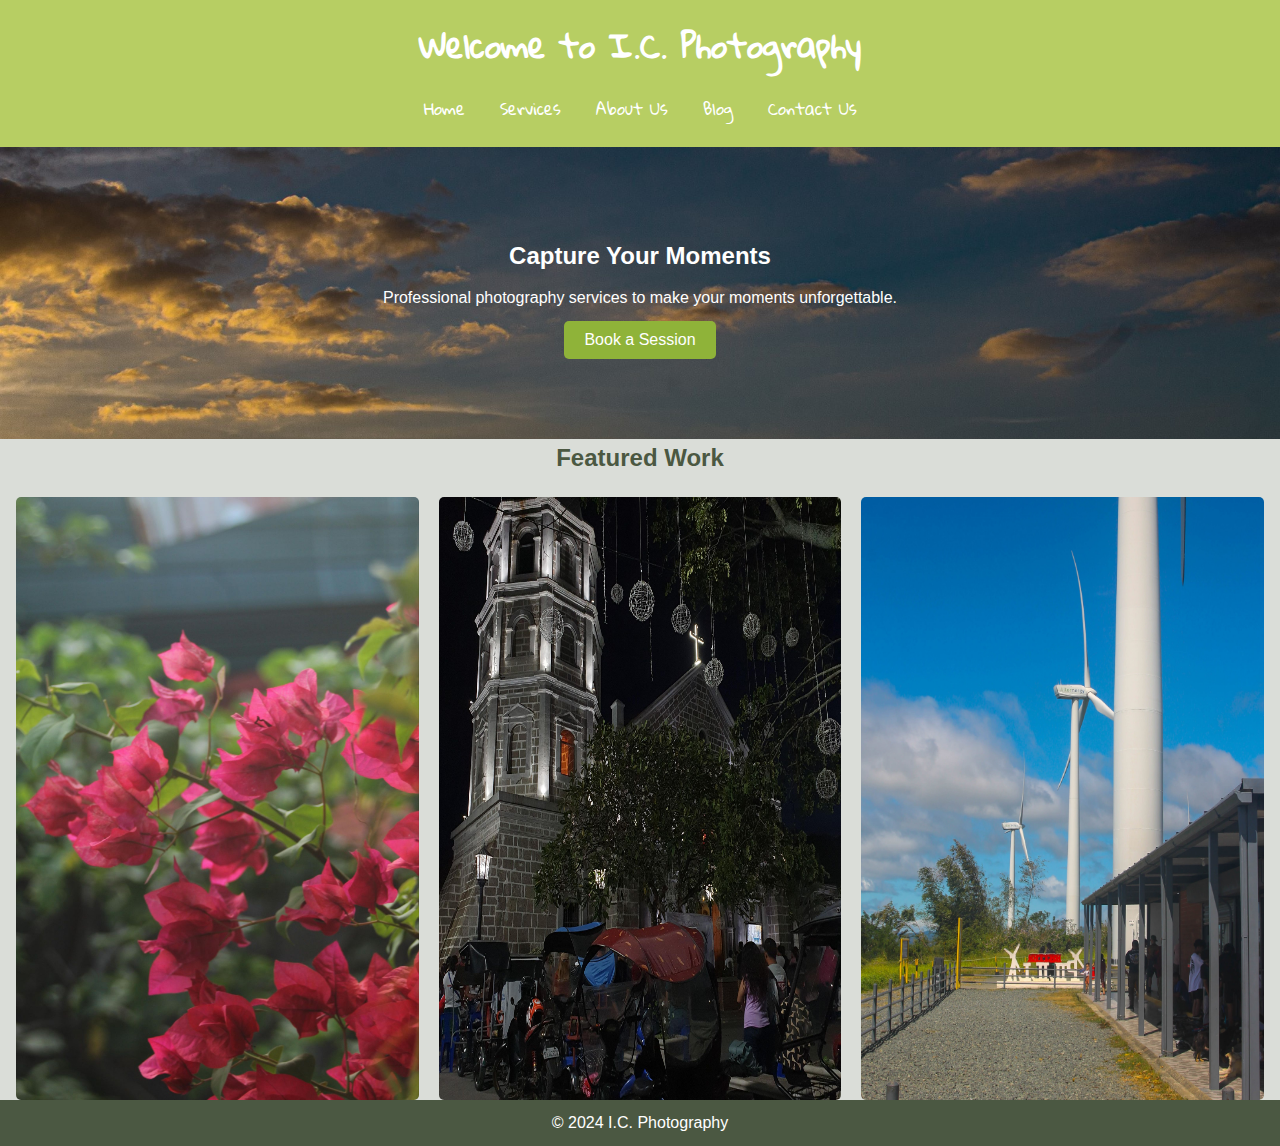
<file: index.html>
<!DOCTYPE html>
<html lang="en">
<head>
    <meta charset="UTF-8">
    <meta name="viewport" content="width=device-width, initial-scale=1.0">
    <title>Home</title>
    <link rel="stylesheet" href="style.css">
    <link rel="preconnect" href="https://fonts.googleapis.com">
<link rel="preconnect" href="https://fonts.gstatic.com" crossorigin>
<link href="https://fonts.googleapis.com/css2?family=Croissant+One&family=Gloria+Hallelujah&family=Knewave&family=Pattaya&family=Poppins&display=swap" rel="stylesheet">
</head>
<body>
    <header>
        <h1>Welcome to I.C. Photography</h1>
        <button class="burger-menu" aria-label="Toggle navigation">
            <span></span>
            <span></span>
            <span></span>
        </button>
        <nav class="nav-links">
            <a href="index.html">Home</a>
            <a href="services.html">Services</a>
            <a href="about.html">About Us</a>
            <a href="blog.html">Blog</a>
            <a href="contact.html">Contact Us</a>
        </nav>
    </header>
    <script>
        document.addEventListener('DOMContentLoaded', () => {
            const burgerMenu = document.querySelector('.burger-menu');
            const navLinks = document.querySelector('.nav-links');
    
            burgerMenu.addEventListener('click', () => {
                burgerMenu.classList.toggle('active');
                navLinks.classList.toggle('active');
            });
        });
    </script>
    

    <!-- Hero Section with background image -->
    <div class="hero">
        <span fom>
        <h2>Capture Your Moments</h2>
        <p>Professional photography services to make your moments unforgettable.</p>
        <button class="cta-button">Book a Session</button>
    </div>
</span>
    <section class="featured-work">
        <h2>Featured Work</h2>
        <div class="gallery">
            <img src="images/sample1.jpg" alt="Sample Work 1">
            <img src="images/sample4.jpg" alt="Sample Work 2">
            <img src="images/sample6.jpg" alt="Sample Work 3">
        </div>
    </section>

    <footer>
        &copy; 2024 I.C. Photography
    </footer>
</body>
</html>
</file>
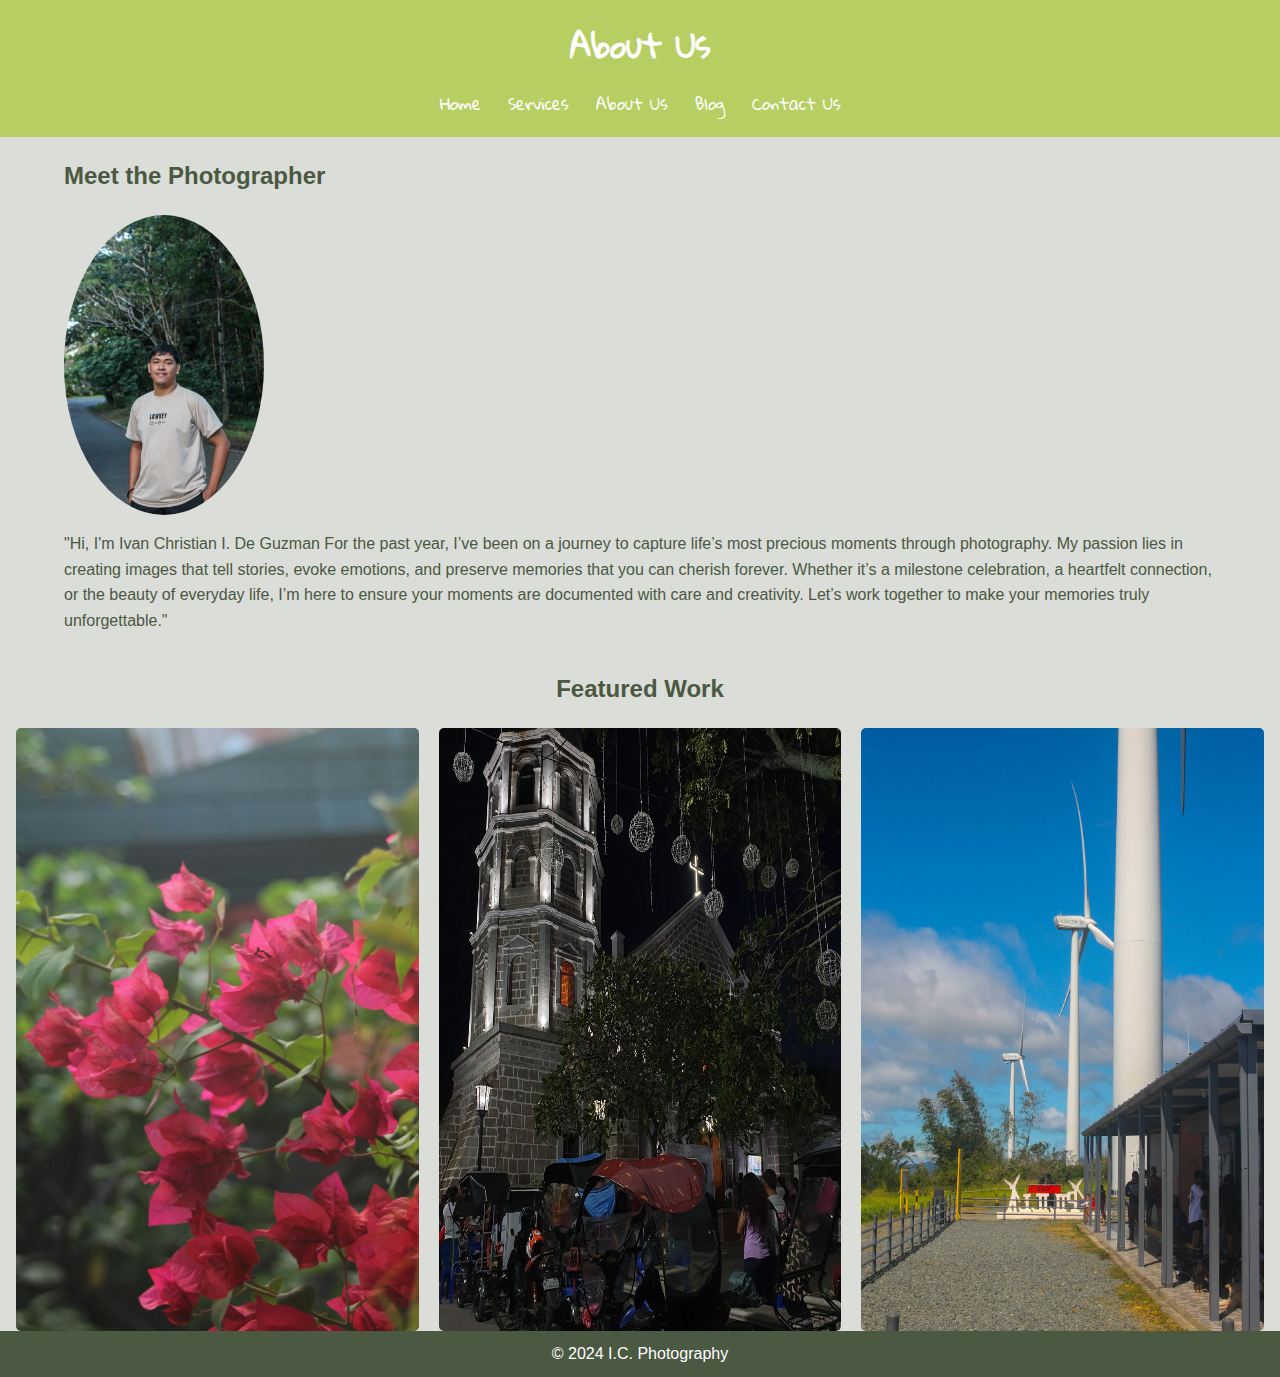
<file: about.html>
<!DOCTYPE html>
<html lang="en">
<head>
    <meta charset="UTF-8">
    <meta name="viewport" content="width=device-width, initial-scale=1.0">
    <title>About Us</title>
    <link rel="stylesheet" href="style.css">
    <link rel="preconnect" href="https://fonts.googleapis.com">
<link rel="preconnect" href="https://fonts.gstatic.com" crossorigin>
<link href="https://fonts.googleapis.com/css2?family=Croissant+One&family=Gloria+Hallelujah&family=Knewave&family=Pattaya&family=Poppins&display=swap" rel="stylesheet">
</head>
<body>
    <header>
        <h1>About Us</h1>
        <nav>
            <a href="index.html">Home</a>
            <a href="services.html">Services</a>
            <a href="about.html">About Us</a>
            <a href="blog.html">Blog</a>
            <a href="contact.html">Contact Us</a>
        </nav>
    </header>

    <div class="container">
        <h2>Meet the Photographer</h2>
        <img src="images/hero image.jpg" alt="Photographer" style="width: 200px; border-radius: 50%;">
        <p>"Hi, I'm Ivan Christian I. De Guzman

            For the past year, I’ve been on a journey to capture life’s most precious moments through photography. My passion lies in creating images that tell stories, evoke emotions, and preserve memories that you can cherish forever. Whether it’s a milestone celebration, a heartfelt connection, or the beauty of everyday life, I’m here to ensure your moments are documented with care and creativity. Let’s work together to make your memories truly unforgettable."</p>
    </div>
    <section class="featured-work">
        <h2>Featured Work</h2>
        <div class="gallery">
            <img src="images/sample1.jpg" alt="Sample Work 1">
            <img src="images/sample4.jpg" alt="Sample Work 2">
            <img src="images/sample6.jpg" alt="Sample Work 3">
        </div>
    </section>
    <footer>
        &copy; 2024 I.C. Photography
    </footer>
</body>
</html>
</file>
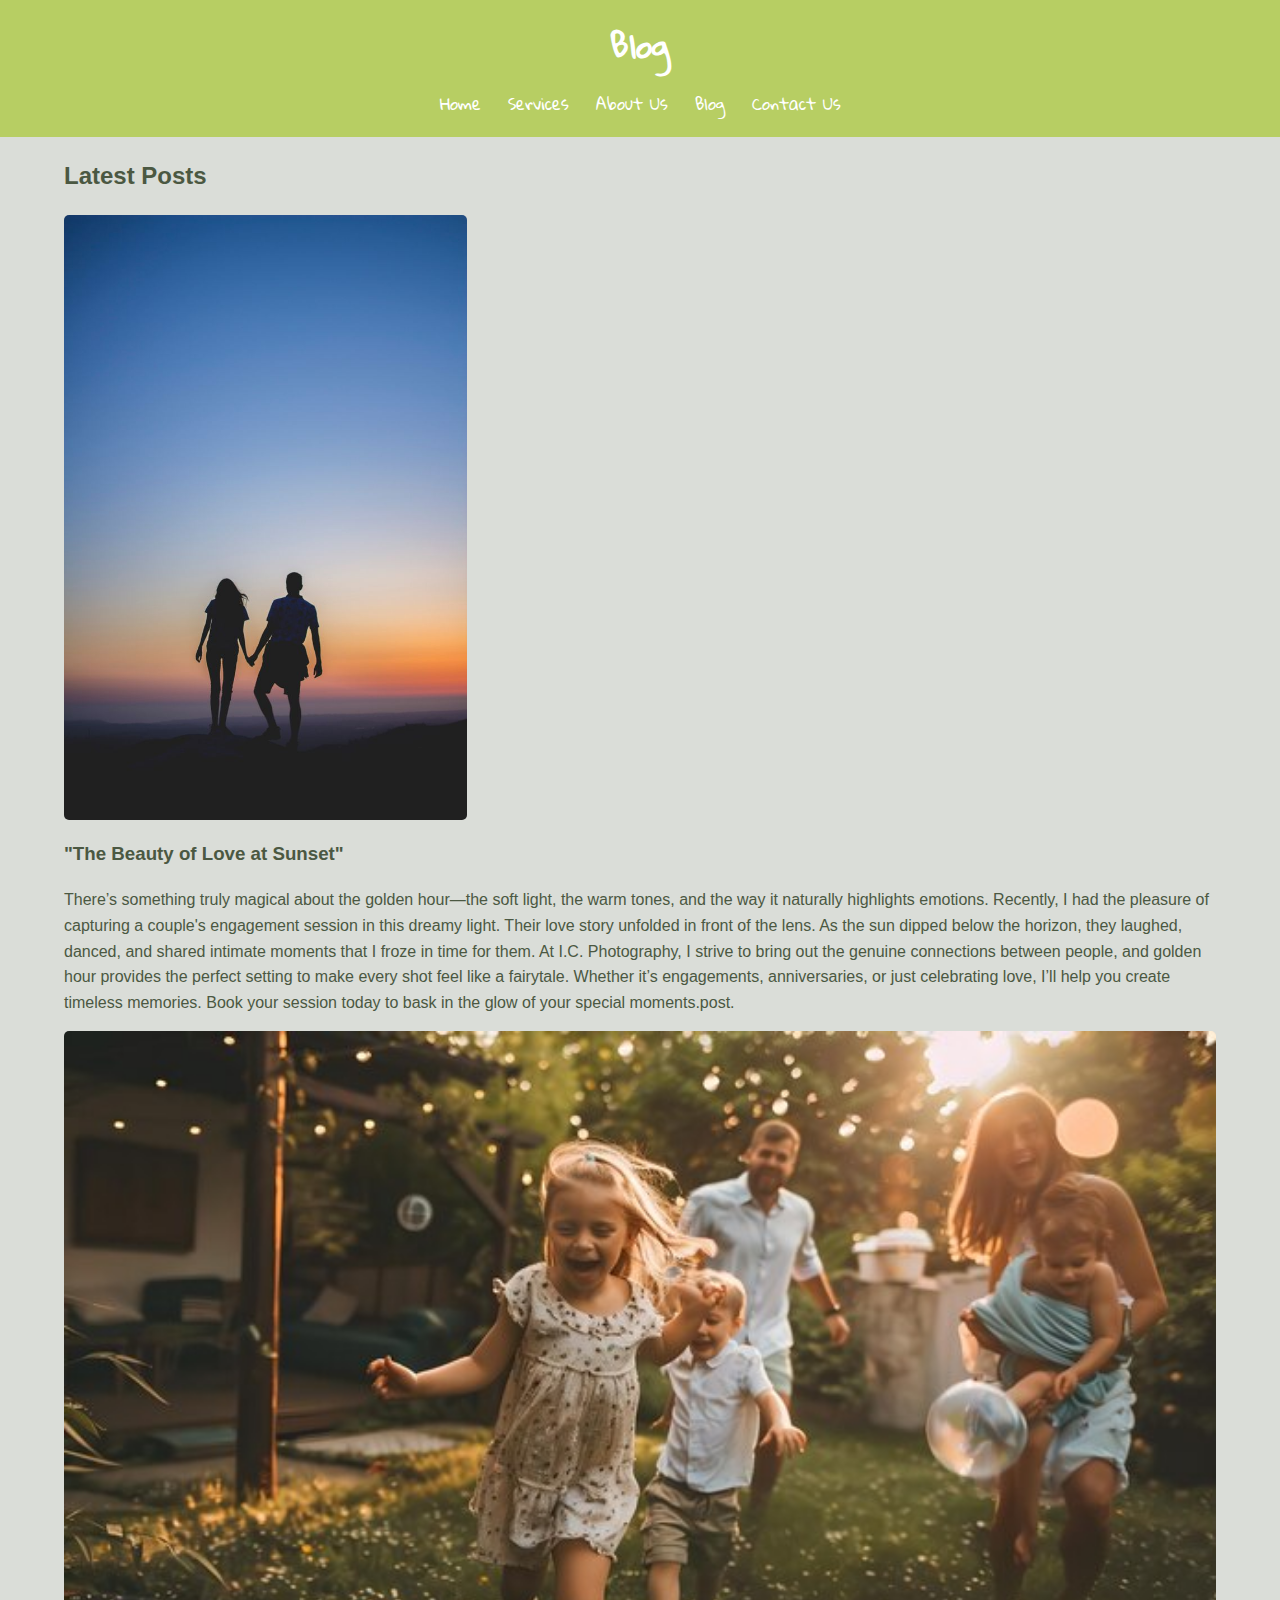
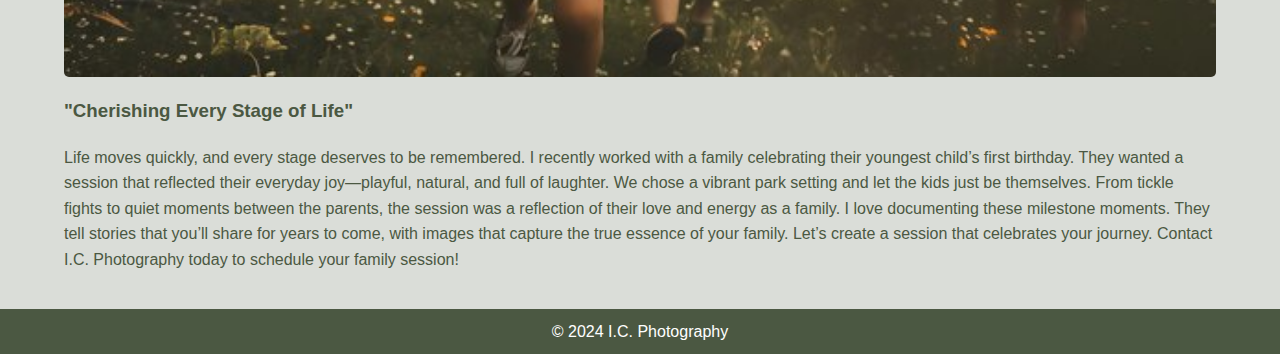
<file: blog.html>
<!DOCTYPE html>
<html lang="en">
<head>
    <meta charset="UTF-8">
    <meta name="viewport" content="width=device-width, initial-scale=1.0">
    <title>Blog</title>
    <link rel="stylesheet" href="style.css">
    <link rel="preconnect" href="https://fonts.googleapis.com">
<link rel="preconnect" href="https://fonts.gstatic.com" crossorigin>
<link href="https://fonts.googleapis.com/css2?family=Croissant+One&family=Gloria+Hallelujah&family=Knewave&family=Pattaya&family=Poppins&display=swap" rel="stylesheet">
</head>
<body>
    <header>
        <h1>Blog</h1>
        <nav>
            <a href="index.html">Home</a>
            <a href="services.html">Services</a>
            <a href="about.html">About Us</a>
            <a href="blog.html">Blog</a>
            <a href="contact.html">Contact Us</a>
        </nav>
    </header>

    <div class="container">
        <h2>Latest Posts</h2>
        <div style="container: flex; gap: 20px;">
            <div>
                <img src="images/blog1.jpg" alt="Blog Post 1" style="width: 35%;">
                <h3>"The Beauty of Love at Sunset"</h3>
                <p>There’s something truly magical about the golden hour—the soft light, the warm tones, and the way it naturally highlights emotions. Recently, I had the pleasure of capturing a couple's engagement session in this dreamy light.

                    Their love story unfolded in front of the lens. As the sun dipped below the horizon, they laughed, danced, and shared intimate moments that I froze in time for them.
                    
                    At I.C. Photography, I strive to bring out the genuine connections between people, and golden hour provides the perfect setting to make every shot feel like a fairytale. Whether it’s engagements, anniversaries, or just celebrating love, I’ll help you create timeless memories.
                    
                    Book your session today to bask in the glow of your special moments.post.</p>
            </div>
            <div>
                <img src="images/blog2.jpg" alt="Blog Post 2" style="width: 100%;">
                <h3>"Cherishing Every Stage of Life"</h3>
                <p>Life moves quickly, and every stage deserves to be remembered. I recently worked with a family celebrating their youngest child’s first birthday. They wanted a session that reflected their everyday joy—playful, natural, and full of laughter.

                    We chose a vibrant park setting and let the kids just be themselves. From tickle fights to quiet moments between the parents, the session was a reflection of their love and energy as a family.
                    
                    I love documenting these milestone moments. They tell stories that you’ll share for years to come, with images that capture the true essence of your family.
                    
                    Let’s create a session that celebrates your journey. Contact I.C. Photography today to schedule your family session!</p>
            </div>
        </div>
    </div>

    <footer>
        &copy; 2024 I.C. Photography
    </footer>
</body>
</html>
</file>
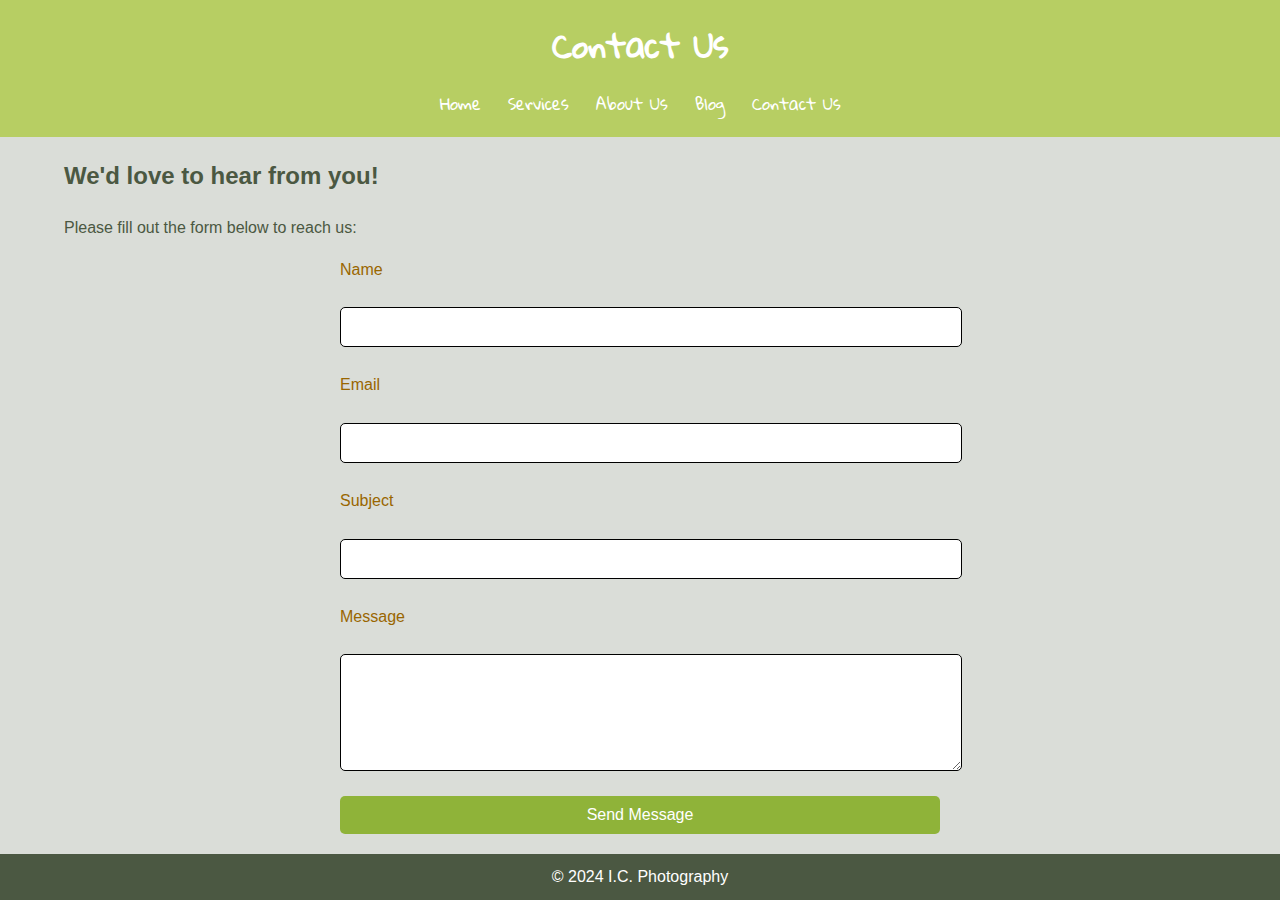
<file: contact.html>
<!DOCTYPE html>
<html lang="en">
<head>
    <meta charset="UTF-8">
    <meta name="viewport" content="width=device-width, initial-scale=1.0">
    <title>Contact Us</title>
    <link rel="stylesheet" href="style.css">
    <link rel="preconnect" href="https://fonts.googleapis.com">
<link rel="preconnect" href="https://fonts.gstatic.com" crossorigin>
<link href="https://fonts.googleapis.com/css2?family=Croissant+One&family=Gloria+Hallelujah&family=Knewave&family=Pattaya&family=Poppins&display=swap" rel="stylesheet">
</head>
<body>
    <header>
        <h1>Contact Us</h1>
        <nav>
            <a href="index.html">Home</a>
            <a href="services.html">Services</a>
            <a href="about.html">About Us</a>
            <a href="blog.html">Blog</a>
            <a href="contact.html">Contact Us</a>
        </nav>
    </header>

    <div class="container">
        <h2>We'd love to hear from you!</h2>
        <p>Please fill out the form below to reach us:</p>
        
        <!-- Contact Form -->
        <form action="#" method="post" style="max-width: 600px; margin: auto;">
            <label for="name" style="color: #996600;">Name</label>
            <input type="text" id="name" name="name" required style="width: 100%; padding: 10px; margin: 10px 0; border: 1px solid #000000;">

            <label for="email" style="color: #996600;">Email</label>
            <input type="email" id="email" name="email" required style="width: 100%; padding: 10px; margin: 10px 0; border: 1px solid #000000;">

            <label for="subject" style="color: #996600;">Subject</label>
            <input type="text" id="subject" name="subject" style="width: 100%; padding: 10px; margin: 10px 0; border: 1px solid #000000;">

            <label for="message" style="color: #996600;">Message</label>
            <textarea id="message" name="message" rows="5" required style="width: 100%; padding: 10px; margin: 10px 0; border: 1px solid #000000;"></textarea>

            <button type="submit" class="cta-button">Send Message</button>
        </form>
    </div>

    <footer>
        &copy; 2024 I.C. Photography
    </footer>
</body>
</html>
</file>
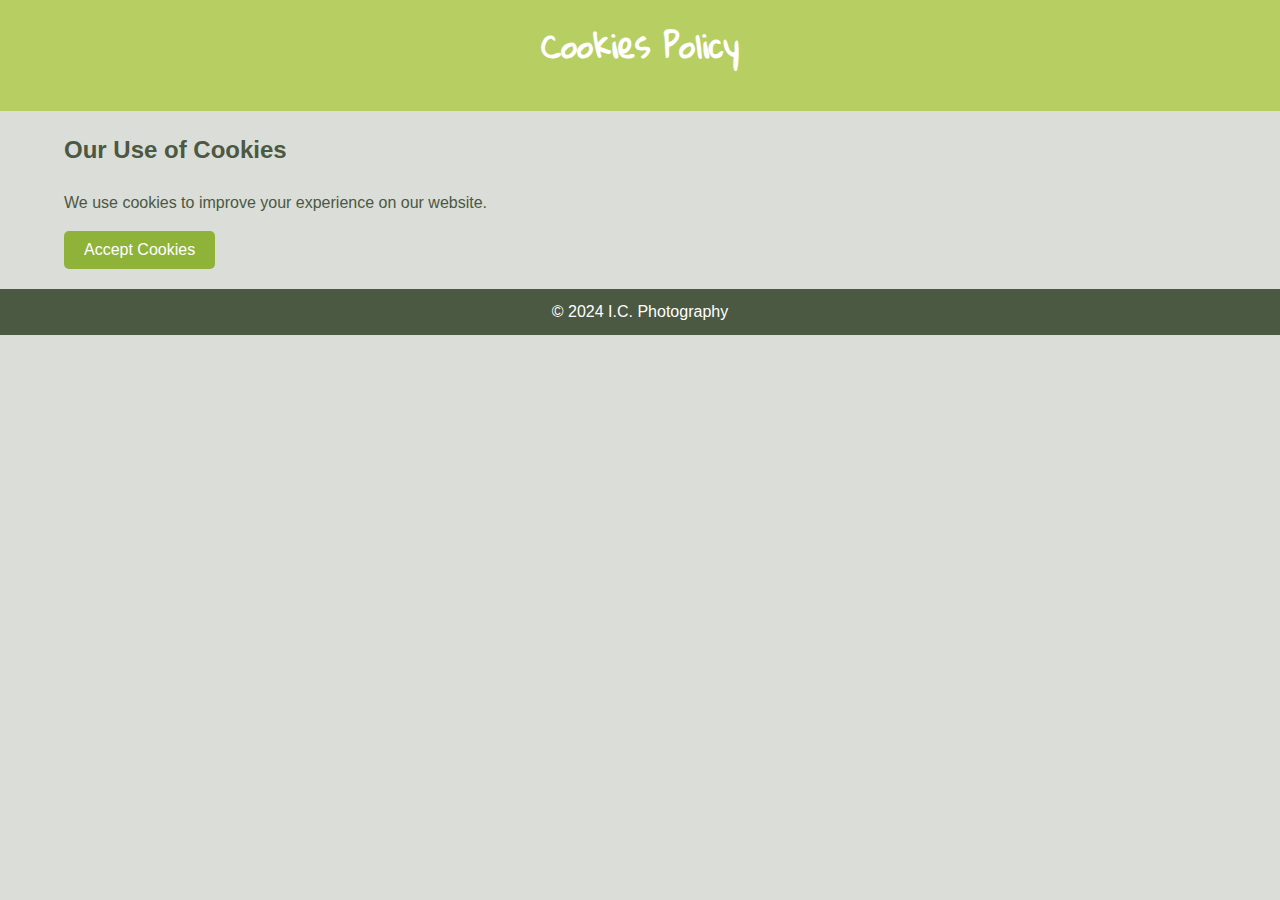
<file: cookies.html>
<!DOCTYPE html>
<html lang="en">
<head>
    <meta charset="UTF-8">
    <meta name="viewport" content="width=device-width, initial-scale=1.0">
    <title>Cookies Policy</title>
    <link rel="stylesheet" href="style.css">
    <link rel="preconnect" href="https://fonts.googleapis.com">
<link rel="preconnect" href="https://fonts.gstatic.com" crossorigin>
<link href="https://fonts.googleapis.com/css2?family=Croissant+One&family=Gloria+Hallelujah&family=Knewave&family=Pattaya&family=Poppins&display=swap" rel="stylesheet">
</head>
<body>
    <header>
        <h1>Cookies Policy</h1>
    </header>

    <div class="container">
        <h2>Our Use of Cookies</h2>
        <p>We use cookies to improve your experience on our website.</p>
        <button class="cta-button">Accept Cookies</button>
    </div>

    <footer>
        &copy; 2024 I.C. Photography
    </footer>
</body>
</html>
</file>
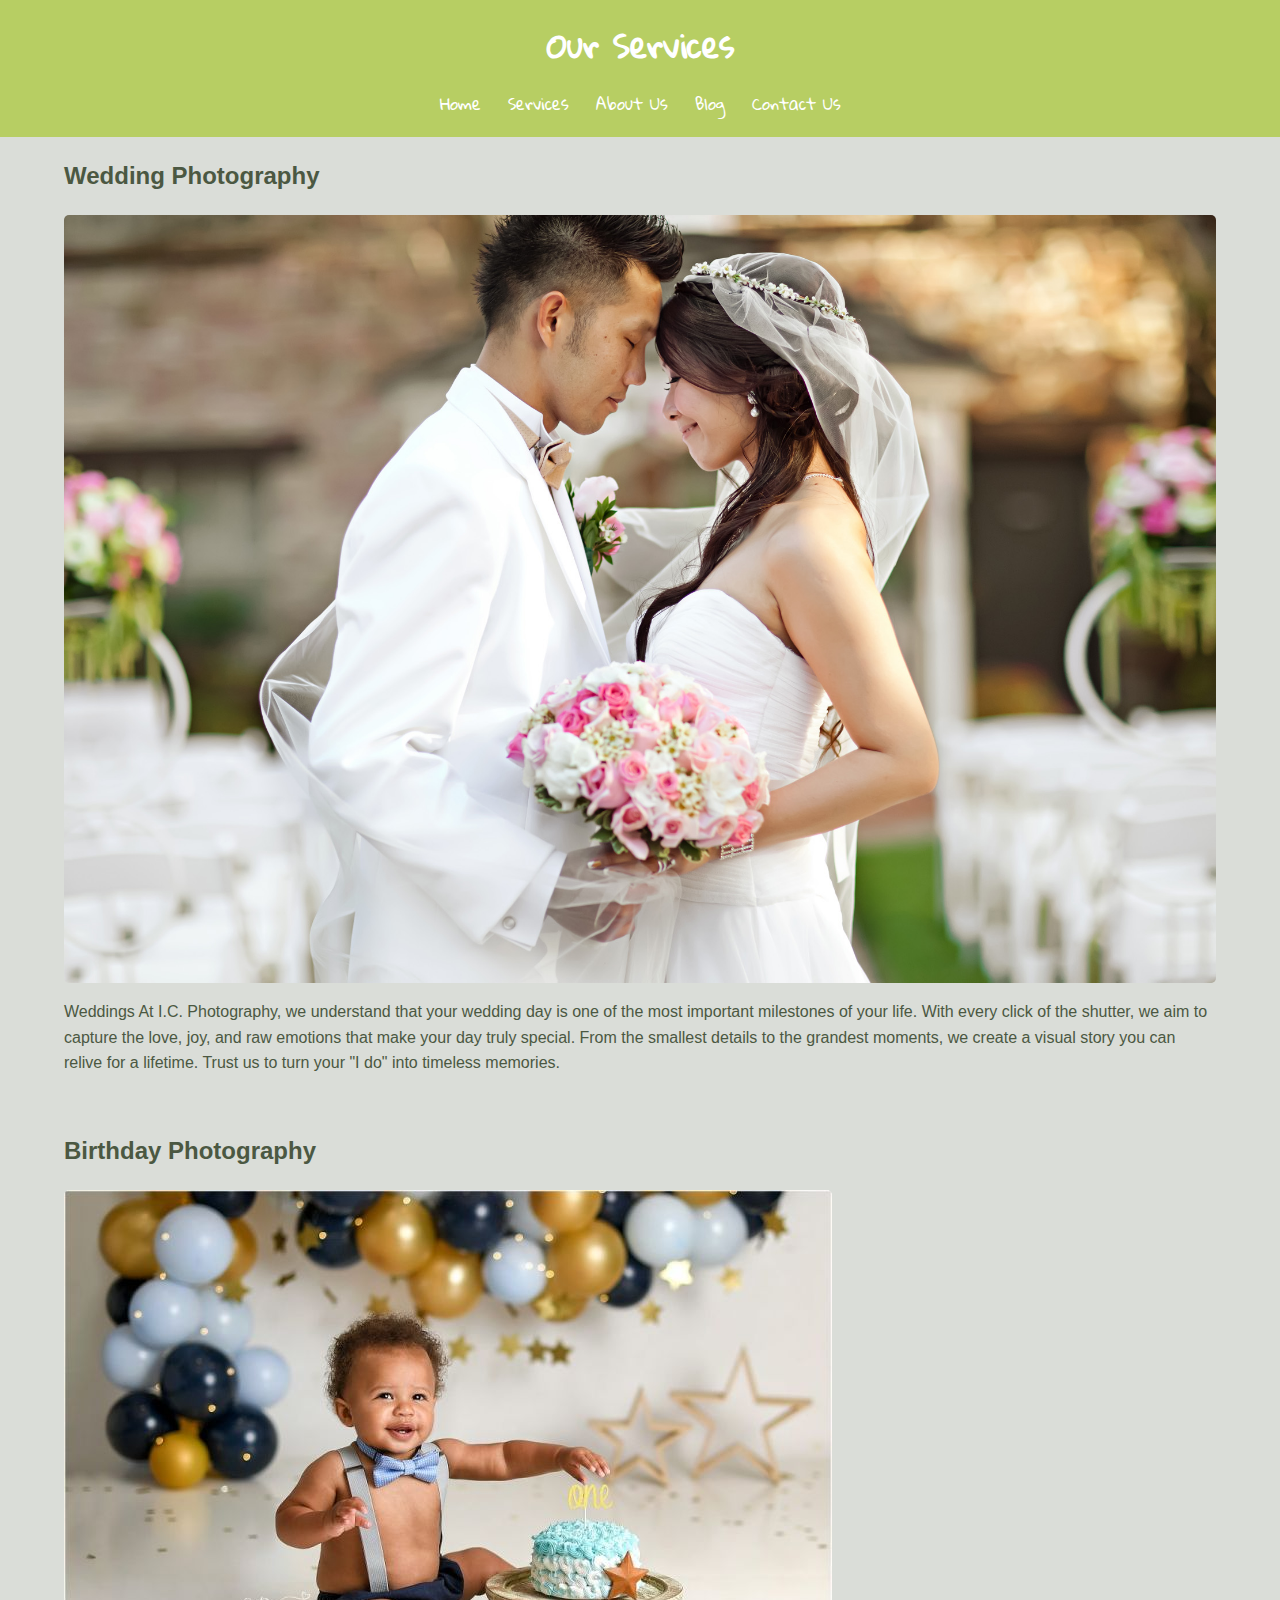
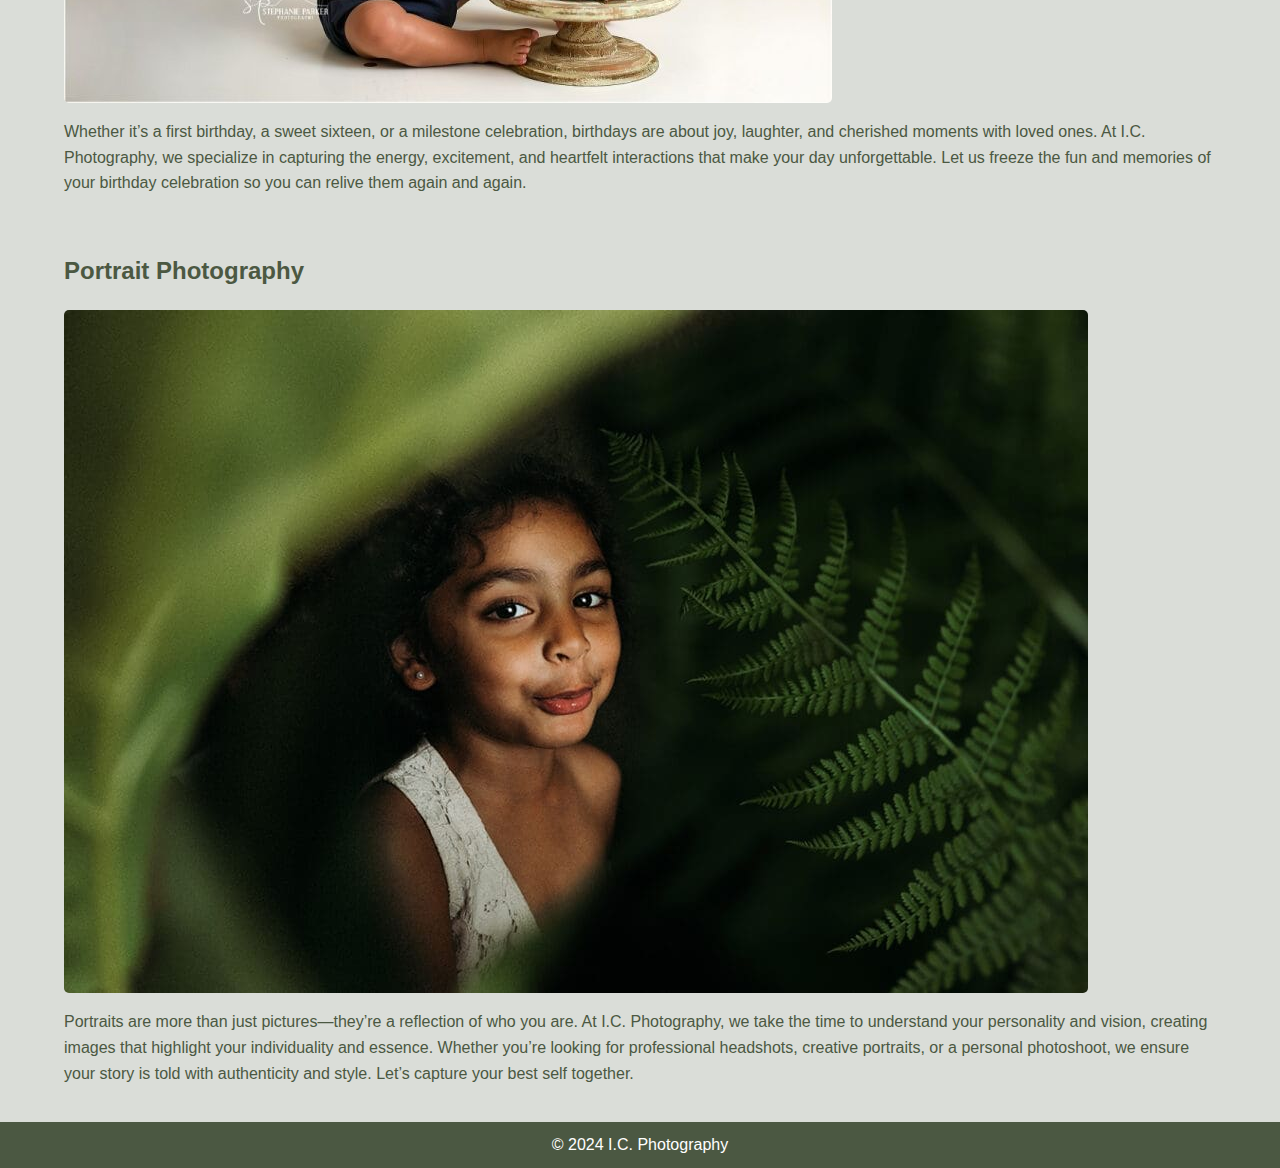
<file: services.html>
<!DOCTYPE html>
<html lang="en">
<head>
    <meta charset="UTF-8">
    <meta name="viewport" content="width=device-width, initial-scale=1.0">
    <title>Services</title>
    <link rel="stylesheet" href="style.css">
    <link rel="preconnect" href="https://fonts.googleapis.com">
<link rel="preconnect" href="https://fonts.gstatic.com" crossorigin>
<link href="https://fonts.googleapis.com/css2?family=Croissant+One&family=Gloria+Hallelujah&family=Knewave&family=Pattaya&family=Poppins&display=swap" rel="stylesheet">
</head>
<body>
    <header>
        <h1>Our Services</h1>
        <nav>
            <a href="index.html">Home</a>
            <a href="services.html">Services</a>
            <a href="about.html">About Us</a>
            <a href="blog.html">Blog</a>
            <a href="contact.html">Contact Us</a>
        </nav>
    </header>

    <div class="container">
        <h2>Wedding Photography</h2>
        <img src="images/wedding.jpg" alt="Wedding Photography">
        <p>Weddings
            At I.C. Photography, we understand that your wedding day is one of the most important milestones of your life. 
            With every click of the shutter, we aim to capture the love, joy, and raw emotions that make your day truly special. 
            From the smallest details to the grandest moments, we create a visual story you can relive for a lifetime. 
            Trust us to turn your "I do" into timeless memories.</p>
    </div>
    <div class="container">
        <h2>Birthday Photography</h2>
        <img src="images/birthday serv.jpg" alt="Birthday Photography">
        <p>Whether it’s a first birthday, a sweet sixteen, or a milestone celebration, birthdays are about joy, laughter, and cherished moments with loved ones. 
            At I.C. Photography, we specialize in capturing the energy, excitement, and heartfelt interactions that make your day unforgettable. 
            Let us freeze the fun and memories of your birthday celebration so you can relive them again and again.</p>
    </div>
    <div class="container">
        <h2>Portrait Photography</h2>
        <img src="images/portrait serv.jpg" alt="Portrait Photography">
        <p>Portraits are more than just pictures—they’re a reflection of who you are. 
            At I.C. Photography, we take the time to understand your personality and vision, creating images that highlight your individuality and essence. 
            Whether you’re looking for professional headshots, creative portraits, or a personal photoshoot, we ensure your story is told with authenticity and style. 
            Let’s capture your best self together.</p>
    </div>

    <footer>
        &copy; 2024 I.C. Photography
    </footer>
</body>
</html>
</file>
<file: style.css>
/* Global Styles */

body {
    font-family: Arial, sans-serif;
    margin: 0;
    padding: 0;
    background-color: #DADDD8;
    color: #4B5842;
    line-height: 1.6;
}

h1, h2 {
    margin: 0 0 20px;
}

.container {
    width: 90%;
    max-width: 1200px;
    margin: auto;
    padding: 20px;
}

img {
    max-width: 100%;
    height: auto;
    display: block;
    border-radius: 5px;
}

/* Header */
/* Header Styles */
header {
    position: relative;
    background-color: #B7CE63;
    color: #fff;
    text-align: center;
    padding: 20px 10px;
    font-family: "Gloria Hallelujah", cursive;
  font-weight: 400;
  font-style: normal;
   
}

/* Navigation Links (Default Desktop View) */
header .nav-links {
    display: flex;
    justify-content: center;
    flex-wrap: wrap;
    gap: 15px;
    transition: max-height 0.3s ease-out;
}

header nav a {
    color: #fff;
    text-decoration: none;
    font-size: 16px;
    padding: 5px 10px;
    
}   

header nav a:hover {
    background-color: #4B5842;
    border-radius: 5px;
}

/* Burger Menu */
.burger-menu {
    display: none; /* Hidden on desktop */
    position: absolute;
    top: 20px;
    right: 20px;
    background: none;
    border: none;
    cursor: pointer;
    z-index: 10;
    padding: 10px;
}

.burger-menu span {
    display: block;
    width: 25px;
    height: 3px;
    background: #fff;
    margin: 5px 0;
    transition: all 0.3s ease-in-out;
}

/* Responsive Navigation for Mobile */
@media (max-width: 768px) {
    .burger-menu {
        display: block; /* Visible on mobile */
    }

    .nav-links {
        display: flex;
        flex-direction: column;
        align-items: center;
        gap: 10px;
        max-height: 0; /* Hidden by default */
        overflow: hidden;
    }

    .nav-links.active {
        max-height: 300px; /* Adjust based on your content */
    }
}

/* Burger Menu Animation for Toggle */
.burger-menu.active span:nth-child(1) {
    transform: rotate(45deg) translate(5px, 5px);
}

.burger-menu.active span:nth-child(2) {
    opacity: 0;
}

.burger-menu.active span:nth-child(3) {
    transform: rotate(-45deg) translate(5px, -5px);
}


header nav a:hover {
    background-color: #4B5842;
    border-radius: 5px;
}

/* Footer */
footer {
    background-color: #4B5842;
    color: #fff;
    text-align: center;
    padding: 10px;
    position: relative;
}

/* Buttons */
button, .cta-button {
    background-color: #8FB339;
    color: #fff;
    border: none;
    padding: 10px 20px;
    cursor: pointer;
    font-size: 16px;
    border-radius: 5px;
}

button:hover, .cta-button:hover {
    background-color: #4B5842;
    color: #DADDD8;
}

/* Hero Section */
.hero {
    background: url('images/sample7.jpg') no-repeat center center/cover;
    color: #fff;
    text-align: center;
    padding: 80px 20px;
}

.hero h2, .hero p {
    margin: 10px 0;
}

/* Featured Work */
.featured-work {
    text-align: center;
}

.featured-work .gallery {
    display: flex;
    flex-wrap: wrap;
    gap: 20px;
    justify-content: center;
}

.featured-work img {
    width: calc(33% - 20px);
    border-radius: 5px;
}

/* Contact Form */
form {
    display: flex;
    flex-direction: column;
    gap: 15px;
}

input, textarea {
    padding: 10px;
    border: 1px solid #ddd;
    border-radius: 5px;
    font-size: 16px;
}

/* Responsive Design */
@media (max-width: 768px) {
    header nav {
        flex-direction: column;
        gap: 10px;
    }

    .hero {
        padding: 50px 20px;
    }

    .featured-work img {
        width: calc(50% - 10px);
    }
}

@media (max-width: 480px) {
    .featured-work img {
        width: 100%;
    }
}
.pattaya-regular {
    font-family: "Pattaya", serif;
    font-weight: 400;
    font-style: normal;
  }
</file>
